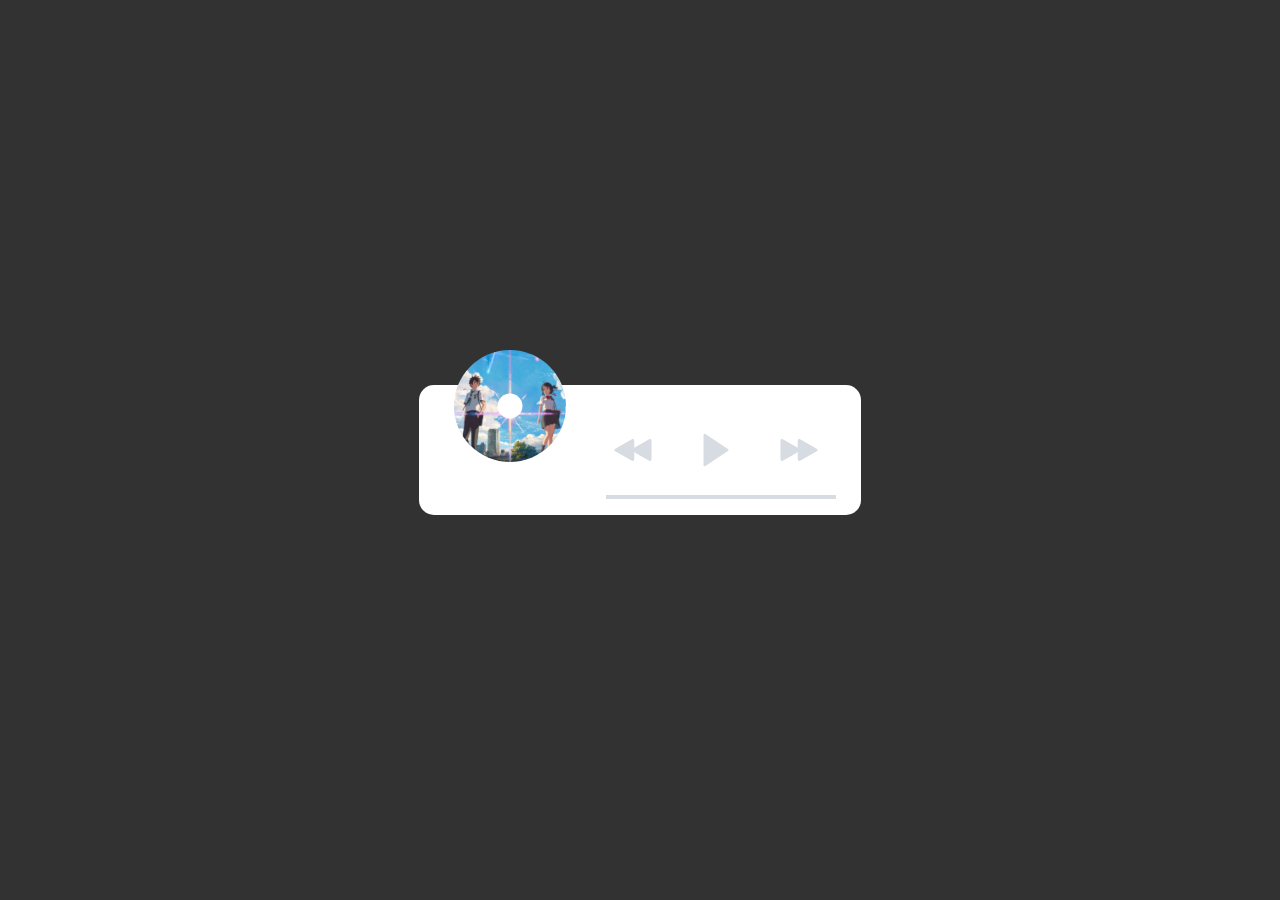
<file: JQplayer/index.html>
<!DOCTYPE html>
<html lang="en">
<head>
    <meta charset="UTF-8">
    <meta name="viewport" content="width=device-width, initial-scale=1.0">
    <meta http-equiv="X-UA-Compatible" content="ie=edge">
    <title>Document</title>
    <link rel="stylesheet" href="css/index.css">
</head>
<body>
    <div class="player">
         <!-- 面板部分 -->
        <div class="player_nav">
            <div class="player_CD">
                <!-- CD里面的数据 -->
                <div class="player_cdData active_song" style="background-image: url(img/a1.png)" data-song = 'yourName' data-origin = './mp3/1.mp3' data-singer = 'deng'></div>
                <div class="player_cdData" style="background-image: url(img/a2.png)"  data-song = 'RockMusic' data-origin = './mp3/2.mp3' data-singer = 'deng'></div>
            </div>
            <div class="player_control">
                <div class="player_prev">
                        <svg class="icon" xmlns="http://www.w3.org/2000/svg" viewBox="0 0 100 100">
                            <path d="M26.695 34.434v31.132L54.5 49.998z"></path>
                            <path d="M24.07 34.434v31.132c0 2.018 2.222 3.234 3.95 2.267l27.804-15.568c1.706-.955 1.707-3.578 0-4.533L28.02 32.168c-2.957-1.655-5.604 2.88-2.649 4.533l27.805 15.564v-4.533L25.371 63.3l3.95 2.267V34.435c-.001-3.387-5.251-3.387-5.251-.001z"></path>
                            <g>
                                <path d="M55.5 34.434v31.132l27.805-15.568z"></path>
                                <path d="M52.875 34.434v31.132c0 2.018 2.222 3.234 3.949 2.267 9.27-5.189 18.537-10.379 27.805-15.568 1.705-.955 1.705-3.578 0-4.533L56.824 32.168c-2.957-1.655-5.604 2.88-2.648 4.533l27.803 15.564v-4.533L54.176 63.3l3.949 2.267V34.435c0-3.387-5.25-3.387-5.25-.001z"></path>
                            </g>
                        </svg>
                </div>
                <div class="player_play">
                        <svg class="icon play" xmlns="http://www.w3.org/2000/svg" viewBox="0 0 64 64">
                            <path d="M51.109 30.335l-36-24A2 2 0 0 0 12 8v48a2.003 2.003 0 0 0 2 2c.388 0 .775-.113 1.109-.336l36-24a2 2 0 0 0 0-3.329z"></path>
                        </svg>
                        <svg class="icon pause" xmlns="http://www.w3.org/2000/svg" viewBox="0 0 100 100">
                            <path d="M22.537 8.046h17.791c1.104 0 2.003.898 2.003 1.993v79.912a2.005 2.005 0 0 1-2.003 2.003h-17.79a2.005 2.005 0 0 1-2.003-2.003V10.04c0-1.095.898-1.993 2.002-1.993zM59.672 8.046h17.8c1.095 0 1.993.898 1.993 1.993v79.912a2.003 2.003 0 0 1-1.993 2.003h-17.8a1.997 1.997 0 0 1-1.993-2.003V10.04c0-1.095.889-1.993 1.993-1.993z"></path>
                        </svg>
                </div>
                <div class="player_next">
                        <svg class="icon" xmlns="http://www.w3.org/2000/svg" viewBox="0 0 100 100">
                            <path d="M26.695 34.434v31.132L54.5 49.998z"></path>
                            <path d="M24.07 34.434v31.132c0 2.018 2.222 3.234 3.95 2.267l27.804-15.568c1.706-.955 1.707-3.578 0-4.533L28.02 32.168c-2.957-1.655-5.604 2.88-2.649 4.533l27.805 15.564v-4.533L25.371 63.3l3.95 2.267V34.435c-.001-3.387-5.251-3.387-5.251-.001z"></path>
                            <g>
                                <path d="M55.5 34.434v31.132l27.805-15.568z"></path>
                                <path d="M52.875 34.434v31.132c0 2.018 2.222 3.234 3.949 2.267 9.27-5.189 18.537-10.379 27.805-15.568 1.705-.955 1.705-3.578 0-4.533L56.824 32.168c-2.957-1.655-5.604 2.88-2.648 4.533l27.803 15.564v-4.533L54.176 63.3l3.949 2.267V34.435c0-3.387-5.25-3.387-5.25-.001z"></path>
                            </g>
                        </svg>
                </div>
            </div>

        </div>
        <!-- 背景部分 -->
        <div class="backMask">
            <p class="songName">歌名</p>
            <p class="singer">歌手</p>
        </div>
        <!-- 进度条 -->
        <div class="player_timeLine">
            <div class="player_bar"></div>
        </div>
       
    </div>
    <script src="js/jquery.js"></script>
    <script src="js/TweenMax.min.js"></script>
    <script src="js/index.js"></script>
</body>
</html>
</file>
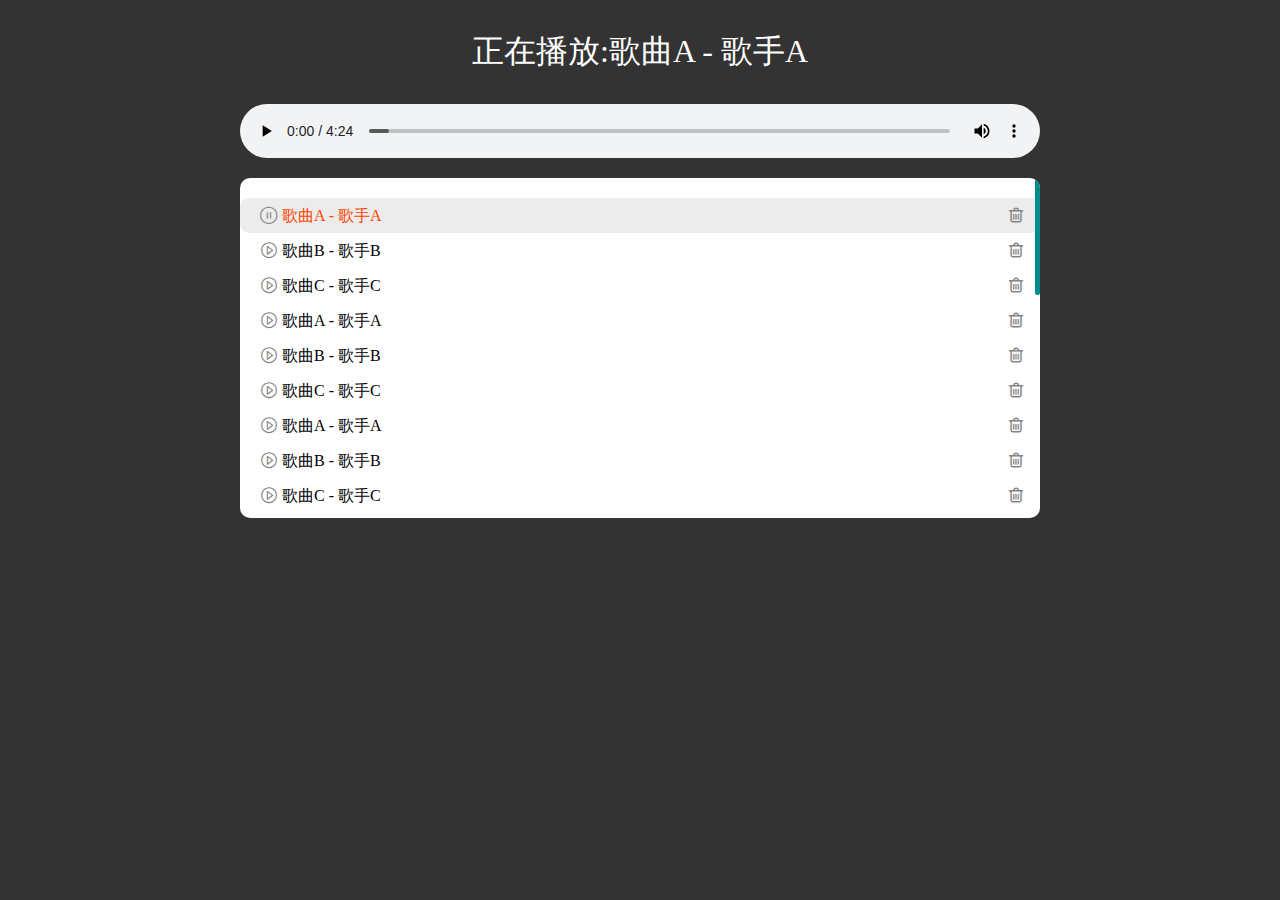
<file: list/index.html>
<!DOCTYPE html>
<html lang="en">
<head>
    <meta charset="UTF-8">
    <meta name="viewport" content="width=device-width, initial-scale=1.0">
    <title>Document</title>
    <link rel="stylesheet" href="./index.css">
</head>
<body>
    <div class="container">
        <div class="title">
            正在播放:<span>歌曲名称</span>
        </div>
        <audio src=""  controls></audio>
        <div class="music">
           <ul class="list">
                <!-- <li class="playing">
                    <span class="pause"><i class="iconfont">&#xe606;</i></span>
                    <span class="play "><i class="iconfont">&#xe638;</i></span>
                    <span class="name">歌曲名称</span>
                    <span class="close"><i class="iconfont">&#xe614;</i></span>
                </li> -->
           </ul> 
           <div class="scroll-bar"></div>
        </div>
    </div>
    <script src="./bar.js"></script>
    <script src="./play.js"></script>
</body>
</html>
</file>
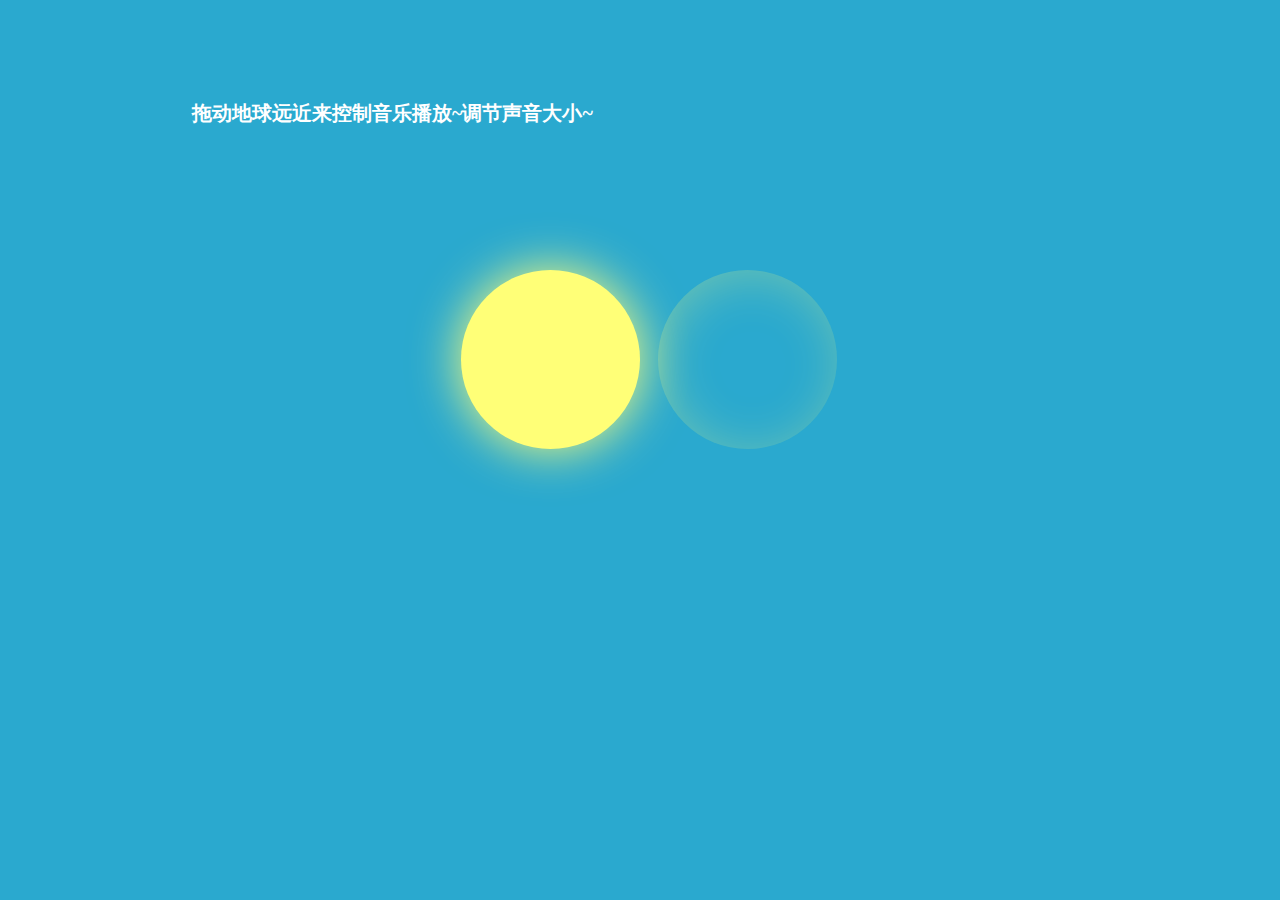
<file: rishi/index.html>
<!DOCTYPE html>
<html lang="en">

<head>
    <meta charset="UTF-8">
    <meta name="viewport" content="width=device-width, initial-scale=1.0">
    <meta http-equiv="X-UA-Compatible" content="ie=edge">
    <title>日食音量调节</title>
    <link rel="stylesheet" href="index.css">
</head>

<body>
    <div class="wrapper">
        <audio id="audio" src="./source/song_1.mp3" preload="auto"></audio>
        <div class="title">拖动地球远近来控制音乐播放~调节声音大小~</div>
        <div class="per"></div>
        <div class="circle sun"></div>
        <div class="circle moon"></div>
    </div>
    <script src="demo.js"></script>
    <!-- <script src="jquery.js"></script> -->
    <!-- <script src="index.js"></script> -->

</body>

</html>
</file>
<file: JQplayer/css/index.css>
*{
    padding: 0;
    margin: 0;
}
/* 背景颜色 */
body{
    background: #323232;
}
/* 控制面板 */
.player{
    /* 居中 */
    position: absolute;
    /* 1.脱离文档流 */
    left: 50%;
    top: 50%;
    /* 2.控制位置 */
    transform: translate(-50%,-50%);
    /* 3.移动自身百分之五十 */
}
/* 控制面板条 */
.player .player_nav{
    height: 100px;
    background: #ffffff;
    border-radius: 15px;
    padding: 15px 25px;
    display: flex;
}
/* CD */
.player .player_nav .player_CD{
    /* 定位父级 */
    position: relative;
    width: 112px;
    height: 112px;
    border-radius: 50%;
    left: 10px;
    margin-right: 40px;
    top:-50%;

}
.player .player_nav .player_CD::after{
  content: "";
  width: 25px;
  height: 25px;
  background: white;
  position: absolute;
  border-radius: 50%;
  left: 50%;
  top: 50%;
  transform: translate(-50%,-50%);
  z-index: 99;

}
.player.play .player_nav .player_CD::before{
    /* CD的阴影 */
    content: "";
    position: absolute;
    left: 0;
    top: 0;
    right: 0;
    bottom: 0;
    border-radius: 50%;
    box-shadow: 0px 30px 28px -10px rgba(0, 0, 0, 0.3);
}
/* CD中的图片 */
.player .player_nav .player_CD .player_cdData{
    /* 隐藏不活跃的CD */
    display: none;
    width: 100%;
    height: 100%;
    border-radius: 50%;
    /* background属性 */
    background-size: cover;
    background-position: center;
    background-repeat: no-repeat;
}
.player .player_nav .player_CD .player_cdData.active_song{
    /* 显示活跃的CD */
    display:block;
}

/* 控制按钮区域 */
.player .player_nav .player_control{
    display: flex;
    align-items: center;
    /* 居中对象各项div元素 */
    justify-content: space-around;
    /* 平均分布的时候留空白 */
}
.player .player_nav .player_control>div{
    width: 80px;
    height: 80px;
    border-radius: 15px;
    display: flex;
    /* background: #323232; */
    justify-content: space-around;
    align-items: center;
    transition: all 0.3s cubic-bezier(0.075, 0.82, 0.165, 1);

}
/* 设置svg样式 */
/* fill改变背景颜色 */
/* em单位 */
.icon{
    width: 2em;
    height: 2em;
    font-size: 30px;
    fill: #d7dce2;
    cursor: pointer;
}
.player_prev svg{
    transform: rotate(180deg);
}
.player_play svg{
    font-size: 20px;
}
.icon.pause{
    display: none;
}
/* 加上play */
.player.play .icon.pause{
    display: block;
}
.player.play .icon.play{
    display: none;
}
/* 加上play */

.player .player_nav .player_control>div:hover{
    background: #d7dce2
}
.player .player_nav .player_control>div:hover svg{
    fill: #ffffff;
}

/* 背景部分 */
.backMask{
    position: absolute;
    width: 90%;
    height: 100%;
    left: 5%;
    top: 0;
    background: rgb(9, 150, 231);
    border-radius: 15px;
    text-align: center;
    z-index: -1;
}

/* 播放进度条 */
.player_timeLine{
    width: 230px;
    height: 4px;
    position: absolute;
    right: 25px;
    top: 110px;
    background: #d7dce2;
}
.player_timeLine .player_bar{
    width: 0;
    height: 4px;
    background-color:#099ef5;
}
</file>
<file: list/index.css>
@font-face {
    font-family: 'iconfont';
    src: url('./images/iconfont.eot');
    src: url('./images/iconfont.eot?#iefix') format('embedded-opentype'),
        url('./images/iconfont.woff2') format('woff2'),
        url('./images/iconfont.woff') format('woff'),
        url('./images/iconfont.ttf') format('truetype'),
        url('./images/iconfont.svg#iconfont') format('svg');
}
* {
    padding: 0px;
    margin: 0px;
}
body {
    background: #333;
}
.container{
    width: 800px;
    margin: 0 auto;
}
.title{
    font-size: 2em;
    color: #fff;
    text-align: center;
    margin: 30px 0;
}
audio{
    width: 100%;
    box-sizing: border-box;
    display: block;
}
.music{
    position: relative;
    background: #fff;
    margin-top: 20px;
    border-radius: 10px;
    overflow: hidden;
}
.music .list{
    height: 300px;
    overflow: hidden;
    padding: 20px 0;
    margin: 0;
    list-style: none;
}
.music .list li{
    border-radius: 9px;
    display: flex;
    height: 35px;
    line-height: 35px;
    padding: 0 16px;
    
}

.music .list li .play,.name,.pause {
    cursor: pointer;
}
.music .list li .name {
    flex: 1 ;
}
.music .list li .play{
    color: #858585;
    margin: 0 4px;
}
.music .list li .play.iconfont{
    font-family: "iconfont" !important;
    font-size: 18px;
    font-style: normal;
}
.music .list li .pause{
    color: #858585;
    margin: 0 4px;
    display:none
}
.music .list li .pause.iconfont{
    font-family: "iconfont" !important;
    font-size: 18px;
    font-style: normal;
}
.music .list li .close{
    cursor: pointer;
    color: #858585;
    flex: 0 1 auto ;
}
.music .list li .close.iconfont {
    font-family: "iconfont" !important;
    font-size: 16px;
    font-style: normal;
}
.music .list li:hover{
    background: #ccc;
}
.scroll-bar{
    cursor: pointer;
    position: absolute;
    width: 5px;
    background: #008c8c;
    /* height: 100px; */
    right: 0px;
    top: 0px;
    border-radius: 2.5px;
}
.music .list  .playing {
    color:#f40;
    background: rgba(226, 226, 226, 0.657);
}
.music .list  .playing .play{
    display: none;
}
.music .list .playing .pause{
    display: block;
}
</file>
<file: rishi/index.css>
*{
    margin:0;
    padding:0;
}
html,body{
    width:100%;
    height:100%;
    /* 色相 饱和度  亮度 */
    background: hsl(194,66%,49%);
    transition: background .2s;
}

.wrapper{
    position: relative;
    width:70%;
    height:100%;
    margin:0 auto;
}
.title{
    position:absolute;
    top:100px;
    color:#fff;
    font-size:20px;
    font-weight:bolder;
}
/* 自适应的圆 相当于自适应的正方形*/
.circle{
    position: absolute;
    width:20%;
    padding-top:20%;
    border-radius:50%;
    left:30%;
    top:30%;
}
.sun{
    background-color: #ffff77;
    box-shadow: 0 0 50px #ffff77;
}

.moon{
    /* background-color:red; */
    left:52%;
    cursor: pointer;
    box-shadow: inset 5px 5px 50px rgba(255,255,119,0.3);
}
.per{
    position: absolute;
    top:20%;
    width:100%;
    height:40px;
    text-align: center;
    color:#fff;
    font-weight:bold;
}
</file>
